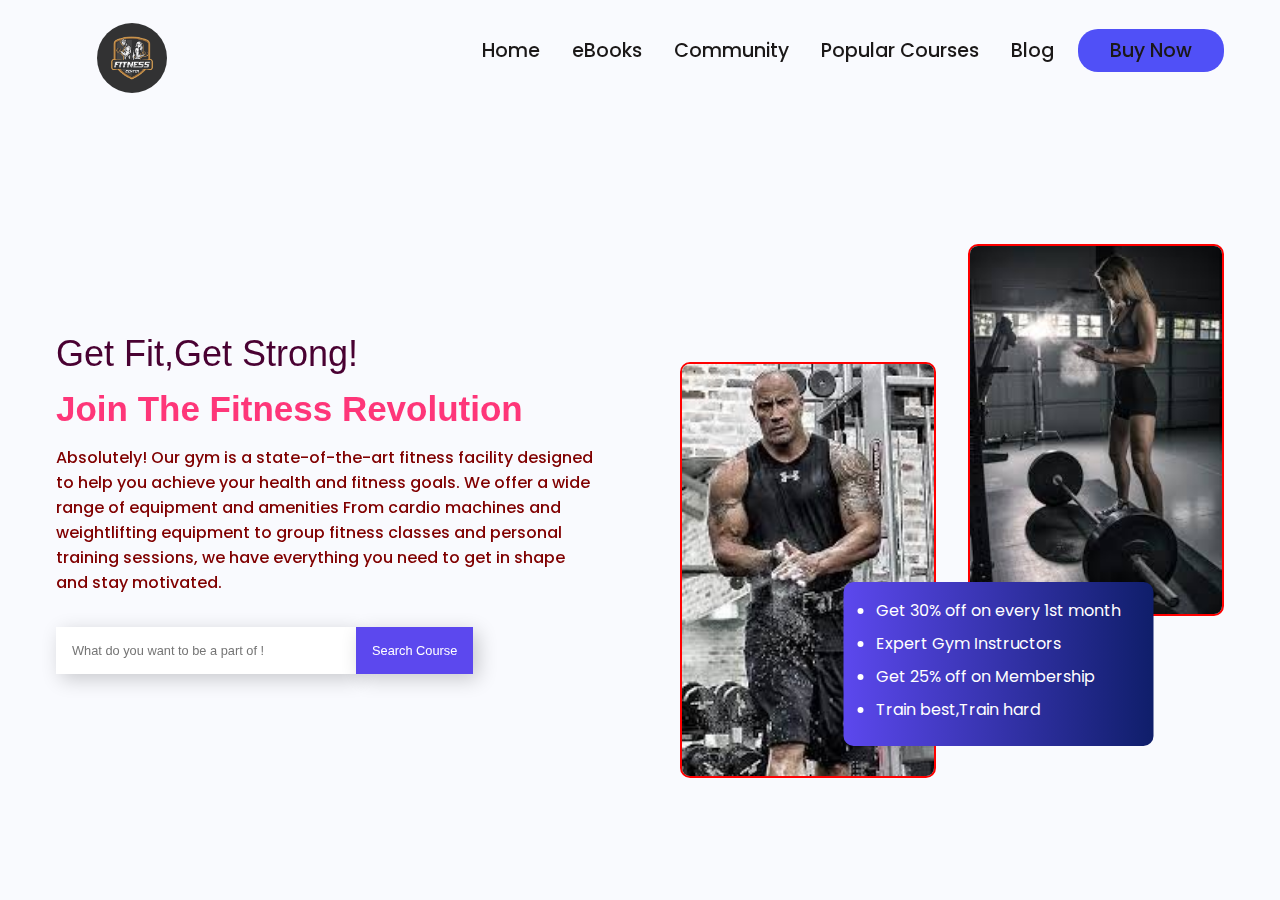
<file: LEVEL 1/landing page/index.html>
<!DOCTYPE html>
<html lang="en">
  <head>
    <meta charset="UTF-8" />
    <meta http-equiv="X-UA-Compatible" content="IE=edge" />
    <meta name="viewport" content="width=device-width, initial-scale=1.0" />
    <link rel="stylesheet" href="land.css" />
    <title>Gym Landing Page</title>
  </head>
  <body>
    <nav>
      <div class="nav__logo"><a href="#"><img src="i.png" alt=""></a></div>
      <ul class="nav__links">
        <li class="link"><a href="#">Home</a></li>
        <li class="link"><a href="#">eBooks</a></li>
        <li class="link"><a href="#">Community</a></li>
        <li class="link"><a href="#">Popular Courses</a></li>
        <li class="link"><a href="#">Blog</a></li>
        <li class="link"><a href="#" class="nav__btn">Buy Now</a></li>
      </ul>
    </nav>
    <section class="container">
      <div class="content__container">
        <h2>
         Get Fit,Get Strong!<br />
          </h2>
          <h1>
          <span class="heading__1">Join The Fitness Revolution</span><br />
        
        </h1>
        <p>
          Absolutely! Our gym is a state-of-the-art fitness facility designed to help you achieve your health and fitness goals. We offer a wide range of equipment and amenities
          From cardio machines and weightlifting equipment to group fitness classes and personal training sessions, we have everything you need to get in shape and stay motivated.
          
        </p>
        <form>
          <input type="text" placeholder="What do you want to be a part of !" />
          <button type="submit">Search Course</button>
        </form>
      </div>
      <div class="image__container">
        <img src="img0.jpg" alt="header" />
        <img src="img.jpg" alt="header" />
        <div class="image__content">
          <ul>
            <li>Get 30% off on every 1st month</li>
            <li>Expert Gym Instructors</li>
            <li>Get 25% off on Membership</li>
            <li>Train best,Train hard</li>
          </ul>
        </div>
      </div>
    </section>


   
  </body>
</html>
</file>
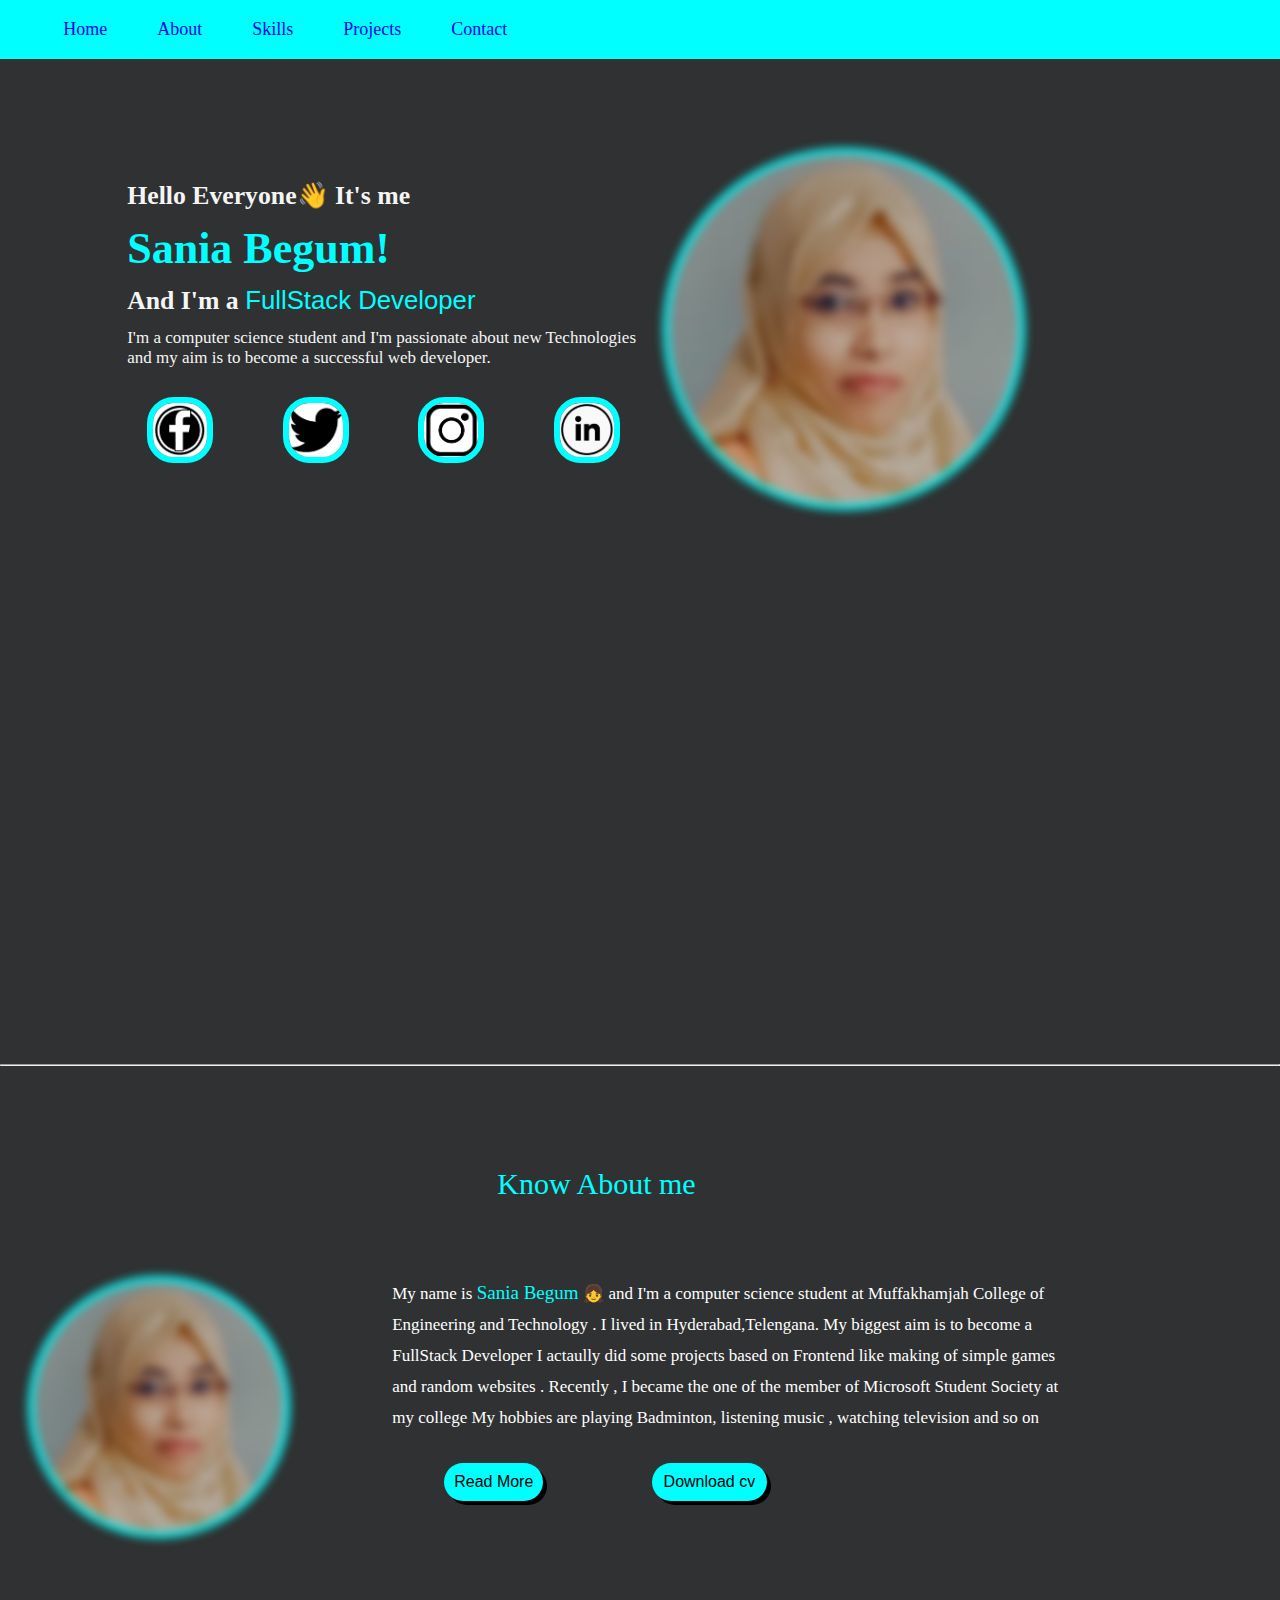
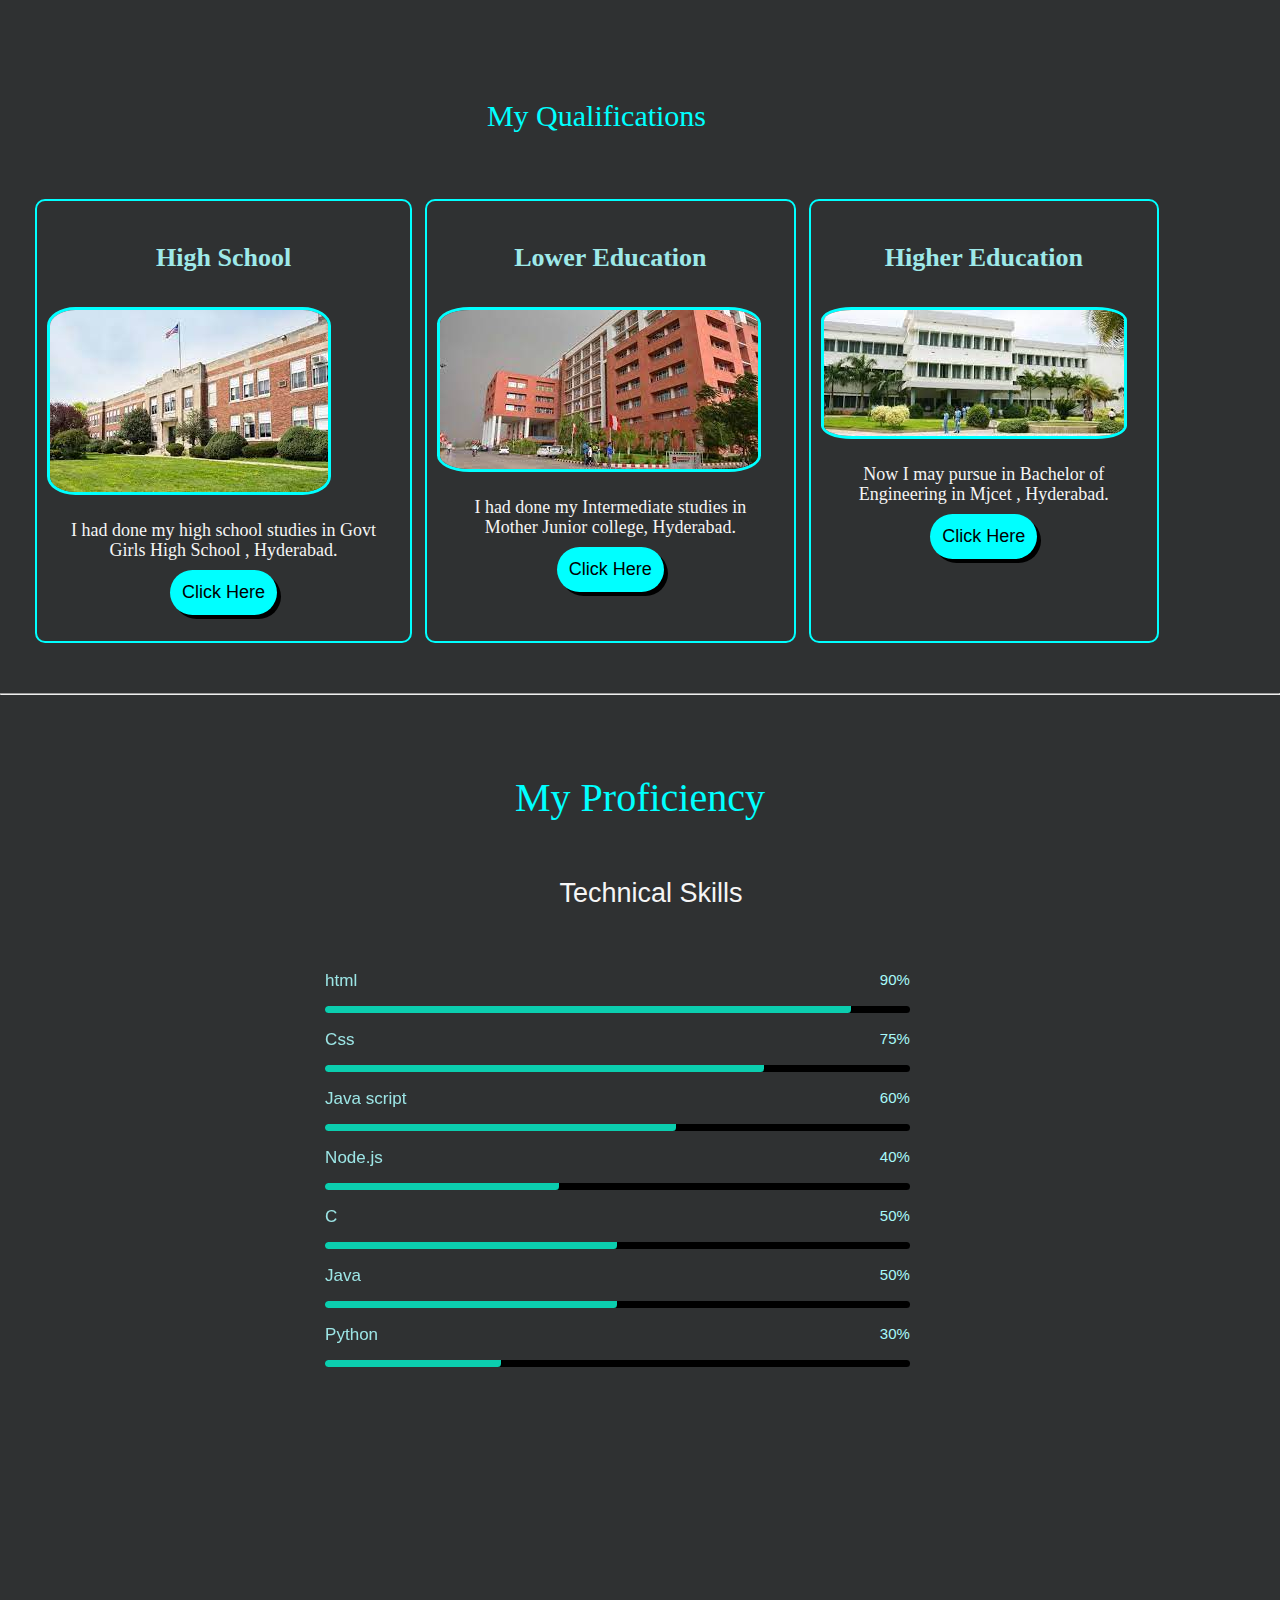
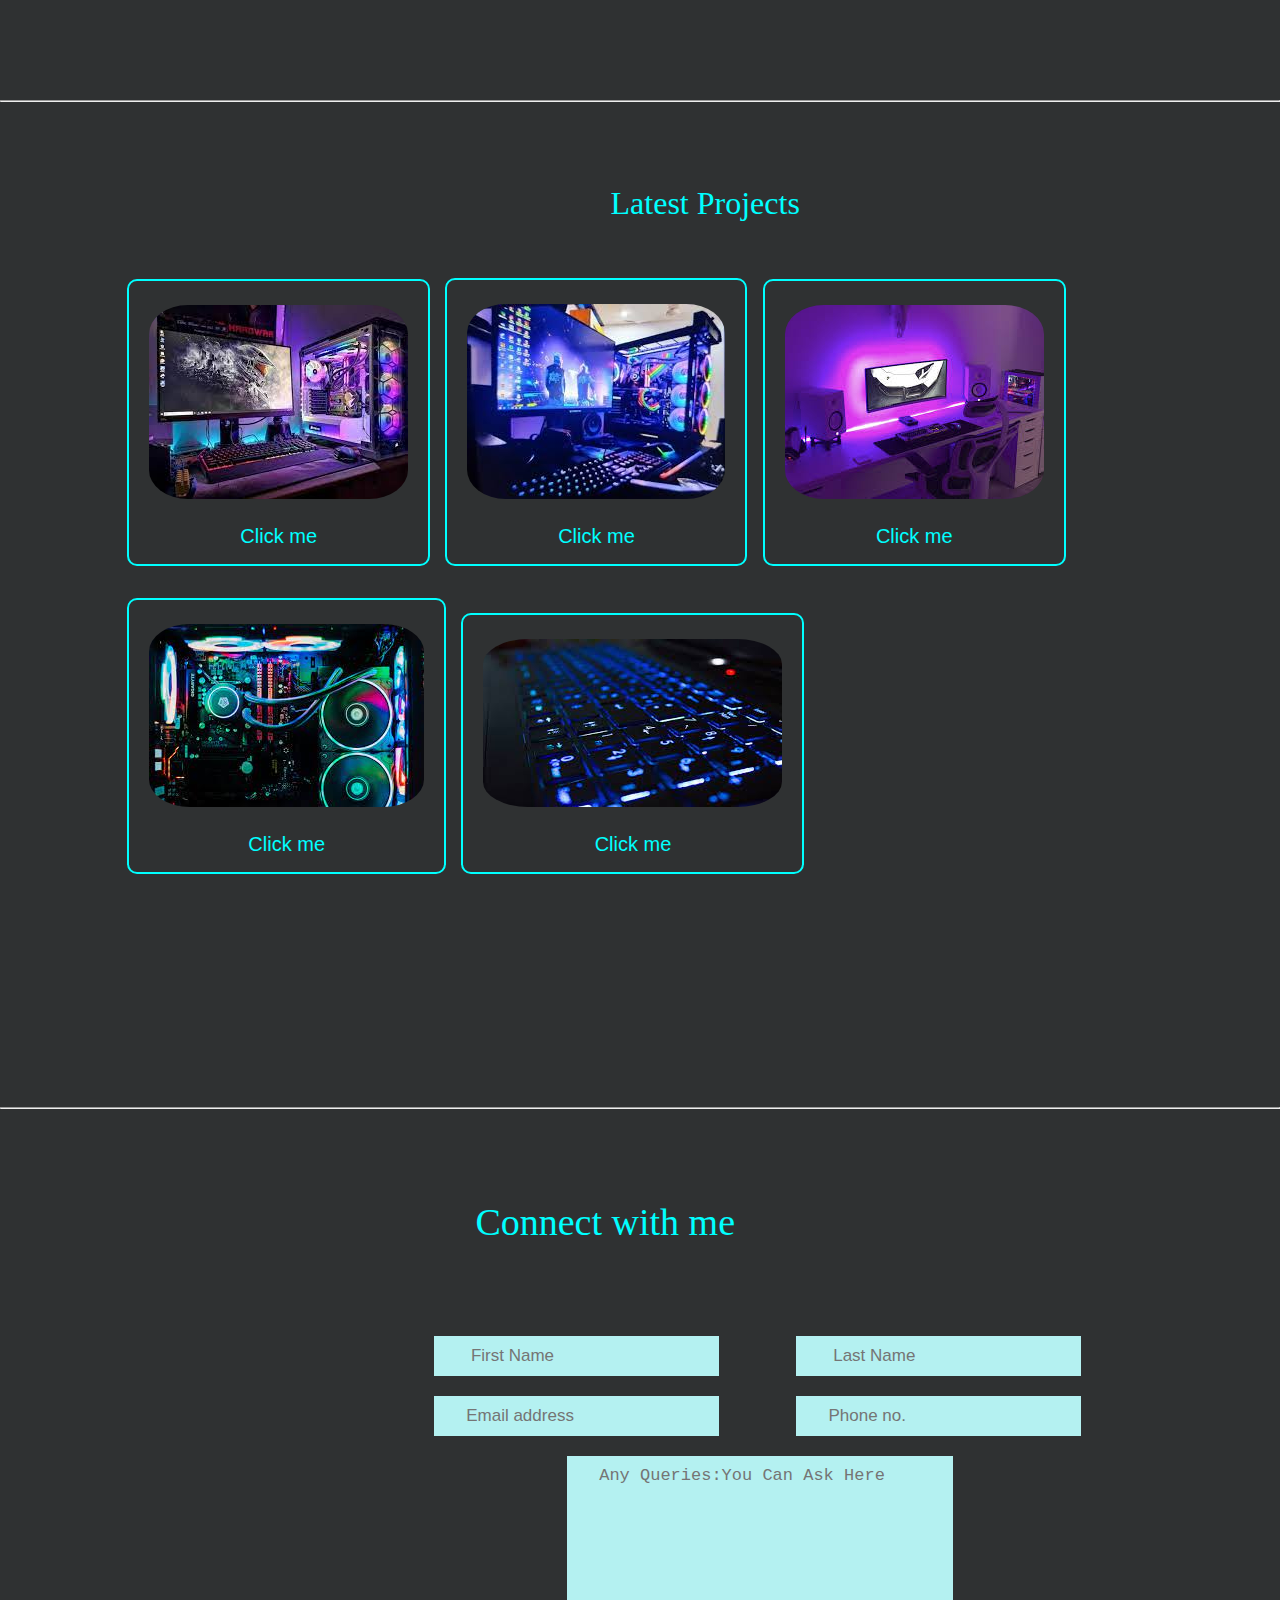
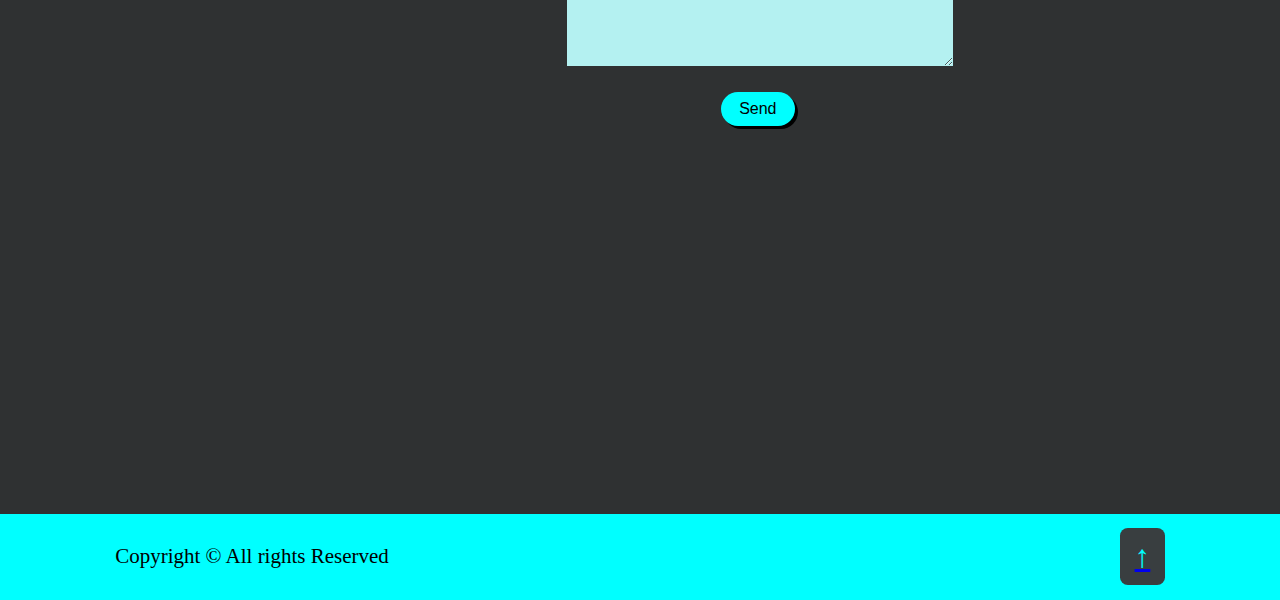
<file: LEVEL 1/portfolio/index.html>
<!DOCTYPE html>
<html lang="en">

<head>
    <meta charset="UTF-8">
    <meta name="viewport" content="width=device-width, initial-scale=1.0">
    <title>Portfolio</title>
    <link rel="stylesheet" href="port.css">
    <link rel="stylesheet" href="phone.css">
</head>

<body>
    <div class="navigation">
        <nav id="navbar">
            <ul>
                <li><a href="#Home">Home</a></li>
                <li><a href="#About">About</a></li>
                <li><a href="#Skills">Skills</a></li>
                <li><a href="#projects">Projects</a></li>
                <li><a href="#Contact1">Contact</a></li>
            </ul>
        </nav>
    </div>
    <!-- home section -->
    <section id="Home">
        <div class="h-primary">
            <div class="text1">
                <h3>Hello Everyone&#x1F44B It's me</h3>
                <h1>Sania Begum! </h1>
                <h3>And I'm a <span class="spa">FullStack
                        Developer</span></h3>
                <p>I'm a computer science student and I'm passionate about new Technologies<br>
                    and my aim is to become a successful web developer.
                </p>
                <div class="social-media">
                    <a href="https://www.facebook.com"><img class="com" src="images/FB.png" alt="Face Book"
                            height="54px"></a>
                    <!-- <a href="https://www.telegram.com"><img class="com" src="images/TG.jpg" alt="TeleGram"
                            height="54px"></a> -->
                    <a href="https://www.Twitter.com"><img class="com" src="images/Twtr.png" alt="Twitter"
                            height="54px"></a>
                    <a href="https://www.instagram.com"><img class="com" src="images/insta.png" alt="InstaGram"
                            height="54px"></a>
                    <a
                        href="https://www.linkedin.com/in/sania-begum-753917279?utm_source=share&utm_campaign=share_via&utm_content=profile&utm_medium=android_app"><img
                            class="com" src="images/linkedin.png" alt="linkedin" height="54px"></a>
                </div>
            </div>
            <div class="imgs">
                <img class="my-image photo1" src="images/sania.jpg" alt="Sania pic" height="350px" width="350px">
            </div>

        </div>
    </section>
    <hr>
    <!-- About section -->
    <section id="About">
        <div class="h-secondary">
            <h1>Know About me</h1>
            <div class="about-me">
                <div class="img1">
                    <img class="my-image photo" src="images/sania.jpg" alt="Sania pic" height="250px" width="250px">
                </div>
                <div class="text">
                    <p>My name is <span class="spa1">Sania Begum </span> &#128103 and  I'm a computer science student at Muffakhamjah College of Engineering and Technology . I lived in Hyderabad,Telengana. My biggest aim is to become a 
                        FullStack Developer I actaully did some projects  based on Frontend like making of simple games and random websites . 
                        Recently , I became the one of the member of Microsoft Student Society at my college
                        My hobbies are playing Badminton, listening music , watching television and so on</p>
                    <button onclick="showinformation() ">Read More</button>
                    <div id="information" style="display: none;">
                        <p>Lorem ipsum dolor, sit amet consectetur adipisicing elit. Necessitatibus laboriosam et sit
                            voluptatem
                            doloremque, temporibus veritatis ab autem distinctio dolorum nihil quaeratlorem50
                            Lorem ipsum dolor sit amet consectetur adipisicing elit. Ea voluptatum itaque reprehenderit
                            modi
                            odio illo est asperiores maxime deserunt consequuntur ad aliquid sint sapiente perspiciatis
                            vero
                            corrupti omnis adipisci nihil ducimus eos, quibusdam quas dolorem iure aut. Ipsa
                            consectetur,
                            provident debitis illum voluptatibus rem a illo ullam eos non minima. perspiciatis.</p>
                    </div>
                    <button>
                        <a href="https://drive.google.com/file/d/1Lo9xKkLkp6BDV2nqN4cgXpGwZ9mjdBCL/view?usp=drivesdk">Download
                            cv</a>
                    </button>
                </div>
            </div>
            <br><br><br><br><br><br><br>


            <h1>My Qualifications</h1>
            <div class="qualification">
                <div class="card1">
                    <h2>High School</h2>
                    <img src="images/school.jpg" alt="school">
                    <p>I had done my high school studies in Govt Girls High School , Hyderabad.
                    </p>
                    <div class="center">
                        <center><button onclick="information1() ">Click Here</button></center>
                    </div>
                    <div id="card1" style="display: none;">
                        <p>which followed the ssc curriculum. I  got 8.7 sgpa in my school  .</p>
                    </div>
                </div>
                <div class="card2">
                    <h2>Lower Education</h2>
                    <img src="images/jr clg.jpg" alt="college">
                    <p>I had done my Intermediate studies in Mother Junior college, Hyderabad.
                    </p>
                    <div class="center">
                        <center><button onclick="information2()">Click Here</button></center>
                    </div>
                    <div id="card2" style="display: none;">
                        <p>I got 9.18 percentage in the jr. college on the course taken by Mpc</p>
                    </div>
                </div>
                <div class="card3">
                    <h2>Higher Education</h2>
                    <img src="images/engg.jpg" alt="engg">
                    <p>Now I may pursue in Bachelor of Engineering in Mjcet , Hyderabad.
                    </p>
                    <div class="center">
                        <center> <button onclick="information3()">Click Here</button></center>

                    </div>
                    <div id="card3" style="display: none;">
                        <p>Till now my overall sgpa consider only 2 years I got 8.67 sgpa</p>
                    </div>
                </div>
            </div>

        </div>
    </section>
    <hr>

    <!-- Skills section -->
    <section id=Skills class="skills">
        <h1 class="profesional">My Proficiency</h1>
        <div class="container">
            <div class="row">
                <div class="col-sm-12 col-md-6">
                    <div class="mh-skill-inner">
                        <div class="mh-professional-skills">
                            <h3>Technical Skills</h3>
                            <div class="each-skills">
                                <div class="candidator">
                                    <div class="parcial">
                                        <div class="info">
                                            <div class="name">html</div>
                                            <div class="percentage">90%</div>
                                        </div>
                                        <div class="progressbar">
                                            <div class="percentagem" style="width: 90%;"></div>
                                        </div>
                                    </div>
                                </div>
                                <div class="candidator">
                                    <div class="parcial">
                                        <div class="info">
                                            <div class="name">Css</div>
                                            <div class="percentage">75%</div>
                                        </div>
                                        <div class="progressbar">
                                            <div class="percentagem" style="width: 75%;"></div>
                                        </div>
                                    </div>
                                </div>
                                <div class="candidator">
                                    <div class="parcial">
                                        <div class="info">
                                            <div class="name">Java script</div>
                                            <div class="percentage">60%</div>
                                        </div>
                                        <div class="progressbar">
                                            <div class="percentagem" style="width: 60%;"></div>
                                        </div>
                                    </div>
                                </div>
                                <div class="candidator">
                                    <div class="parcial">
                                        <div class="info">
                                            <div class="name">Node.js</div>
                                            <div class="percentage">40%</div>
                                        </div>
                                        <div class="progressbar">
                                            <div class="percentagem" style="width: 40%;"></div>
                                        </div>
                                    </div>
                                </div>
                                <div class="candidator">
                                    <div class="parcial">
                                        <div class="info">
                                            <div class="name">C</div>
                                            <div class="percentage">50%</div>
                                        </div>
                                        <div class="progressbar">
                                            <div class="percentagem" style="width: 50%;"></div>
                                        </div>
                                    </div>
                                </div>
                                <div class="candidator">
                                    <div class="parcial">
                                        <div class="info">
                                            <div class="name">Java</div>
                                            <div class="percentage">50%</div>
                                        </div>
                                        <div class="progressbar">
                                            <div class="percentagem" style="width: 50%;"></div>
                                        </div>
                                    </div>
                                </div>
                                <div class="candidator">
                                    <div class="parcial">
                                        <div class="info">
                                            <div class="name">Python</div>
                                            <div class="percentage">30%</div>
                                        </div>
                                        <div class="progressbar">
                                            <div class="percentagem" style="width: 30%;"></div>
                                        </div>
                                    </div>
                                </div>



                            </div>
                        </div>
                    </div>

                </div>
                <!-- <div class="col-sm-12 col-md-6">
                    <div class="mh-professional-skills">
                        <h3>professional skills</h3>
                        <ul class="mh-professional-progress">
                            <li>
                                <div class="mh-progress mh-progress-circle" dataprogress="75"></div>
                                <div class="skill-name">Communication</div>
                            </li>
                            <li>
                                <div class="mh-progress mh-progress-circle" dataprogress="95"></div>
                                <div class="skill-name">Creativity</div>
                            </li>
                            <li>
                                <div class="mh-progress mh-progress-circle" dataprogress="85"></div>
                                <div class="skill-name">Team Work</div>
                            </li>
                            <li>
                                <div class="mh-progress mh-progress-circle" dataprogress="85"></div>
                                <div class="skill-name">Project Work</div>
                            </li>
                        </ul>
                    </div>
                </div> -->
            </div>
        </div>
    </section>
    <hr>


    <!-- Projects section -->
    <section id="projects">
        <div class="secondary">
            <h1> Latest Projects</h1>
            <div class="my-projects">
                <div class="box1">
                    <img src="images/img1.jpg" alt="Hangman"><br>
                    <a href="https://stellar-gamehangman-14c7e3.netlify.app/">Click me</a>
                </div>
                <div class="box2">
                    <img src="images/img2.jpg" alt="Tic Tac Toe"><br>
                    <a href="https://vocal-bavarois-tictactoe-0f26df.netlify.app">Click me</a>
                </div>
                <div class="box3">
                    <img src="images/img3.jpg" alt="Calculator"><br>
                    <a href="https://calculator-daifuku-89f3d1.netlify.app">Click me</a>
                </div>
                <div class="box4">
                    <img src="images/img4.jpg" alt="Todo-List"><br>
                    <a href="https://todolist-24c91f.netlify.app">Click me</a>
                </div>
                <div class="box5">
                    <img src="images/img5.jpg" alt="Crousel"><br>
                    <a href="https://transcendent-imageslider-f0921f.netlify.app">Click me</a>
                </div>
            </div>
        </div>
    </section>
    <hr>

    <!-- contact section -->
    <section id="Contact1">
        <div class="connect">
            <h1>Connect with me</h1>


            <form>
                <input type="text" placeholder=" First Name">
                <input type="text" placeholder=" Last Name">
                <br>
                <input type="email" placeholder="Email address">
                <input type="text" placeholder="Phone no.">
                <!-- <br>
                <input type="text" placeholder="City">
                <input type="text" placeholder="State"> -->
                <br>

                <textarea name="mytext" cols="30" rows="10" placeholder="Any Queries:You Can Ask Here"></textarea>
                <br>
                <center><button id="submitButton" class="btn">Send</button></center>
            </form>

        </div>
    </section>
<!-- footer section -->
<footer id="footer">
    <div class="footer-text">
        <p>Copyright &copy All rights Reserved</p>
    </div>
    <div class="footer-iconTop">
        <a href="#Home"><i>&#8593</i></a>
    </div>
</footer>

    <script src="script.js"></script>
</body>

</html>
</file>
<file: LEVEL 1/landing page/land.css>
@import url("https://fonts.googleapis.com/css2?family=Poppins:wght@400;500;600;700&display=swap");

:root {
  --primary-color: #5c48ee;
  --primary-color-dark: #0f1e6a;
  --secondary-color: #f9fafe;
  --text-color: #333333;
  --white: #ffffff;
  --max-width: 1200px;
}

* {
  padding: 0;
  margin: 0;
  box-sizing: border-box;
}

body {
  font-family: "Poppins", sans-serif;
  background-color: var(--secondary-color);
}
body::before{
  content: "";
  background: url('https://static.vecteezy.com/system/resources/previews/022/653/988/non_2x/treadmill-in-modern-gym-toned-image-3d-rendering-generative-ai-free-photo.jpg') no-repeat center center/cover;
  position:fixed;
   height:780px;
  left: 0;
  top: 0;
  width:100%;
  opacity: 0.65;
  z-index: -1;
}


nav {
  max-width: var(--max-width);
  margin: auto;
  padding: 1rem;
  height: 100px;
  display: flex;
  align-items: center;
  justify-content: space-between;
}

.nav__logo {
  margin: 10px 34px;
  margin-top:32px;

  
}
.nav__logo img{
  margin: 4px 7px;
  height: 70px;
  border-radius: 50%;
  opacity: 0.8;
}
.nav__links{
  list-style: none;
  display: flex;
  align-items: center;
  gap: 1rem;
}

.link a {
  padding: 0.5rem 0.5rem;
  font-size: 1.2rem;
  font-weight: 500;
  color: #1b1818;
  /* color: whitesmoke; */
  text-decoration: none;
  transition: 0.3s;
}

.link a:hover {
  text-shadow: 2.5px 2.5px black;
  color: rgb(242, 61, 185);
  
}

.link .nav__btn {
  padding: 0.5rem 2rem;
  background-color:rgb(80, 80, 247);
  border-radius: 20px;
}

.link .nav__btn:hover {
  background-color: var(--primary-color-dark);
}

.container {
  max-width: var(--max-width);
  margin: auto;
  padding: 1rem;
  min-height: calc(100vh - 100px);
  display: grid;
  grid-template-columns: repeat(2, 1fr);
  gap: 5rem;
}

.content__container {
  display: flex;
  flex-direction: column;
  justify-content: center;
}

.content__container h1 {
  font-size:35px;
  font-weight: 280;
  line-height: 3rem;
  /* color: rgb(87, 4, 61); */
  color:rgb(254, 54, 121);
  animation-name: web;
  animation-duration: 3s;
  animation-iteration-count: infinite;
  margin-bottom: 0.8rem;
  font-family: Arial, Helvetica, sans-serif;
}
@keyframes web {
  0%{
    color:rgb(2, 25, 203)
  }
  20%{
    color:rgb(203, 2, 79)
  }
  40%{
    color:rgb(2, 25, 203)
  }
  60%{
    color:rgb(203, 2, 79)
  }
  80%{
    color:rgb(2, 25, 203)
  }
  100%{
    color:rgb(203, 2, 79)
  }
  
}
.content__container h2 {
  font-size: 36px;
  font-weight: 350;
  line-height: 3.5rem;
  color: rgb(73, 1, 50);
  font-family: 'popins',sans-serif;
  margin-bottom: 0.2rem;
}
.heading__1 {
  font-weight: 550;
}


.content__container p {
  font-size: 1rem;
  font-weight:420;
  color: #800000;
  margin-bottom: 2rem;
}

.content__container form {
  display: flex;
  align-items: center;
}

.content__container input {
  width: 100%;
  max-width: 300px;
  padding: 1rem;
  font-size: 0.8rem;
  outline: none;
  border: none;
  box-shadow: 5px 5px 20px rgba(0, 0, 0, 0.2);
}

.content__container button {
  width: fit-content;
  padding: 1rem;
  font-size: 0.8rem;
  white-space: nowrap;
  background-color: var(--primary-color);
  color: var(--white);
  outline: none;
  border: none;
  box-shadow: 5px 5px 20px rgba(0, 0, 0, 0.2);
  transition: 0.3s;
  cursor: pointer;
}

.content__container button:hover {
  background-color: var(--primary-color-dark);
}

.image__container {
  position: relative;
  display: grid;
  grid-template-columns: repeat(2, 1fr);
  gap: 2rem;
  place-content: center;
}

.image__container img {
  width: 100%;
  max-width: 300px;
  margin: auto;
  border: 2px solid red;
  border-radius: 10px;
}

.image__container img:nth-child(1) {
  transform: translateY(70px);
 
}

.image__container img:nth-child(2) {
  transform: translateY(-70px);
}

.image__content {
  position: absolute;
  width: 100%;
  max-width: 310px;
  left: 50%;
  top: 50%;
  transform: translate(-35%, 50%);
  background: linear-gradient(
    to right,
    var(--primary-color),
    var(--primary-color-dark)
  );
  color: var(--white);
  padding: 1rem 2rem;
  border-radius: 10px;
}

.image__content li {
  margin-bottom: 0.5rem;
}

@media only screen and (min-width:681px) and (max-width: 900px) {
  .nav__links {
    display: none;
  }
  body{
    width: 100%;
    height: 100%;
  }
body::before{
  opacity: .5;
  height:100%;
}
  nav {
    flex-direction: column;
    align-items: center;
    height: auto;
  }

  .nav__logo {
    margin: 0;
  }

  .nav__links {
    display: flex;
    flex-direction: column;
    align-items: center;
    gap:0.2rem;
    margin-top: 0.2rem;
  }

  .link a:not(.nav__btn) {
    display: block;
    padding: 1rem;
    text-align: center;
  }

  .container {
    grid-template-columns: 1fr;
  }

  .content__container {
    text-align: center;
  }

  .image__container {
    grid-template-columns: 1fr;
    gap: 1rem;
   
  }

  .image__container img {
    transform: translateY(0) !important;
  }
  .image__content {
   
    max-width: 300px;
    left: 55%;
    top: 70%;
  border-radius: 25%;
  }
}


/* For devices with a width less than 600px */
@media only screen and (min-width:320px) and  (max-width: 600px) {
  .nav__logo img {
    height: 60px;
  }
  body::before{
    opacity: .5;
    height:100%;
  }
  .content__container h1 {
    font-size: 28px;
    line-height: 2.5rem;
  }

  .content__container h2 {
    font-size: 28px;
    line-height: 3rem;
  }

  .image__container img {
    max-width: 100%;
  }

  .image__content {
    max-width: 100%;
    padding: 1rem;
  }

  .link a {
    font-size: 1rem;
  }
}
</file>
<file: LEVEL 1/portfolio/port.css>
* {
    margin: 0;
    padding: 0;
}

html {
    font-size: 82%;
    overflow-x: hidden;
    scroll-behavior: smooth;
    
}

body {
    /* height: 100vh;
    width: 100vw; */
    background-color: rgb(47, 49, 50);
    /* background: var(--bg-color); */
    /* background-color: blue; */
    color: var(--text-color);
}

section {
    min-height: 100vh;
    padding: 6rem 9% 2rem;
}
#navbar {
    display: flex;
    align-items: center;
    top: 0;
    padding: 4px 2px;
    position: relative;
    background-color: aqua;

}

#navbar ul {
    display: flex;
    margin-left: 55rem;
}

#navbar ul li {
    display: inline;
    box-sizing: border-box;
    list-style: none;
    padding: 15px 45px;
    font-size: 24px;
    font-weight: 500;
    cursor: pointer;
}
#navbar ul li a:hover{
    background-color: rgb(236, 95, 203);
    border-radius: 10px;
    color: whitesmoke;
    padding: 4px 8px;
    box-shadow: 2.5px 2.5px black;
}

#navbar ul li a {
    text-decoration: none;
}

/* home section */

#Home {
    display: block;
    justify-content: start;
    background-color: rgb(47, 49, 50);
    height: 100vh;
    width: 100vw;
    font-size: 18px;
}

.spa {
    color: aqua;
    font-family: 'popins', sans-serif;
    font-weight: 400;
    animation-name: pro;
    animation-duration: 10s;
    animation-iteration-count: infinite;
}

.photo1 {
    flex: 1;
    text-align: right;
    margin-right: 370px;
}

.h-primary {
    display: flex;
    align-items: center;
    color: whitesmoke;
    font-size: 22px;
}

.text1 {
    flex: 1;
    text-align: left;

}

.text1 p {
    display: block;
    margin: 12px;
    font-size: 17px;
    text-align: left;
}

.text1 h3 {
    display: block;
    margin: 12px;
    text-align: left;
}

.text1 h1 {
    display: block;
    margin: 12px;
    text-align: left;
    color: aqua;
}

.com {
    display: inline-block;
    margin: 17px 32px;
    border-radius: 40%;
    border: 6px solid aqua;
}


/* About section */
#About {
    display: block;
    background-color: rgb(47, 49, 50);
}

.my-image {
    display: inline-block;
    border-radius: 50%;
    margin-top: 10px;
    border: 6px solid aqua;
    filter: blur(5px);
}

.photo {
    flex: 0 0 auto;
    margin-right: 10px;
}
.spa1{
    color: aqua;
    font-size:19px;
}

.text {
    flex: 1 1 auto;
    font-size: 17px;
    text-align: left;
    padding: 34px 92px;
    color: white;
    line-height: 31px;
}

.text button {
    display: inline-block;
    justify-content: center;
    background-color: aqua;
    color: black;
    padding: 10px;
    border-radius: 50px;
    margin: 30px 52px;
    border: none;
    font-size: 16px;
    font-weight: 520;
    cursor: pointer;
    box-shadow: 4px 4px black;
}

.text button a {
    margin-top: 10px;
    margin-bottom: 10px;
    border: none;
    font-size: 16px;
    background-color: aqua;
    padding: 4px 2px;
    color: black;
    text-decoration: none;
}

.about-me {
    display: flex;
    align-items: center;

}

.h-secondary h1 {
    display: block;
    text-align: center;
    font-size: 30px;
    color: aqua;
    margin-bottom: 42px;
    margin-top: 22px;
    font-weight: 350;
    animation-name: pro;
    animation-duration: 10s;
    animation-iteration-count: infinite;
}

.qualification {
    display: flex;
    flex-direction: row;
}

.qualification h2 {
    display: block;
    text-align: center;
    color: rgb(158, 233, 233);
    margin-top: 8px;
    margin-bottom: 20px;
    line-height: 52px;
    font-weight: 300px;
    font-family: 'poppins', san-serif;
    font-size: 22px;
}

.qualification p {
    font-size: 15px;
    line-height: 20.5px;
    color: whitesmoke;
    padding: 3px;
    margin: 6px;
    text-align: center;
}

.center button {
    display: block;
    justify-content: center;
    /* text-align: center; */
    background-color: aqua;
    color: black;
    padding: 10px;
    border-radius: 50px;
    border: none;
    font-size: 16px;
    margin: 4px 12px;
    cursor: pointer;
    box-shadow: 4px 4px black;
}

.qualification .card1,
.card2,
.card3 {
    display: inline-block;
    font-size: 22px;
    border-radius: 10px;
    border: 2.5px solid aqua;
    margin: 32px 12px;
    margin-right: 122px;
    padding: 24px 24px;
}

.card1 img,
.card2 img,
.card3 img {
    display: inline;
    justify-content: center;
    border: 3px solid aqua;
    border-radius: 10%;
    margin-bottom: 12px;
}



/* Proficiency */
#Skills {
    background-color: rgb(47, 49, 50);
}

.profesional {
    display: block;
    font-size: 40px;
    color: aqua;
    text-align: center;
    font-weight: 400;
    margin-bottom: 55px;
    animation-name: pro;
    animation-duration: 10s;
    animation-iteration-count: infinite;
}

@keyframes pro {
    0% {
        color: aqua;
    }

    20% {
        color: rgb(239, 32, 191);
    }

    40% {
        color: aqua;
    }

    60% {
        color: rgb(239, 32, 191);
    }

    80% {
        color: aqua;
    }

    100% {
        color: rgb(239, 32, 191);
    }

}

.skills .mh-professional-skills {
    padding-right: 60px;
    color: aqua;
    font-size: 20px;
    animation-name: cir;
    animation-duration: 5s;
    animation-iteration-count: infinite;
}

@keyframes cir {
    20% {
        color: whitesmoke;
        font-size: 22px;
        font-family: cursive;
    }

    40% {
        color: rgb(168, 249, 249);
    }

    60% {
        color: whitesmoke;
        font-size: 22px;
        font-family: cursive;
    }

    80% {
        color: rgb(168, 249, 249);
    }

}

.skills .professional-skills h3 {
    font-size: 27px;
    line-height: 35px;
    text-align: center;
    font-weight: 400;
    color: whitesmoke;
    margin-bottom: 60px;
    font-family: 'poppins', sans-serif;
}

.mh-professional-skills {
    padding-left: 20%;
    font-size: 19px;
    color: aqua;
}

.skills .mh-professional-skills h3 {
    font-size: 27px;
    line-height: 35px;
    text-align: start;
    font-weight: 400;
    margin-left: 280px;
    margin-top: 32px;
    margin-bottom: 60px;
    font-family: 'poppins', sans-serif;
    color: whitesmoke;
}

.mh-professional-progress li {
    display: inline-block;
    margin: 0 auto;
    float: none;
    width: 48%;
    margin-bottom: 30px;
    text-align: center;
}

.mh-progress {
    margin-bottom: 10px;
    font: 900 1.14285/1 Cinzerl, 'cursive';
    color: aqua;

}

.mh-progress .progressbar-text {
    color: inherit !important;
    font-family: 'poppins', sans-serif;
}

.progress .progress-line {
    height: 10px;
    margin-right: 60px;
}

.progress .progress-line .progressbar-text {
    position: absolute;
    top: 50%;
    left: 100%;
    width: 60px;
    transform: translateY(-35%);
    text-align: center;
    font-family: 'poppins', sans-serif;
}

.mh-progress .mh-progress-circle {
    display: inline-block;
    height: 100px;
    width: 100px;
}

.mh-progress path:nth-child(1) {
    stroke: rgba(0, 0, 0, 0.7);
}

.mh-progress path:nth-child(1) {
    stroke: #0bceaf !important;
}

.candidator {
    position: relative;
    margin-bottom: 15px;
    align-items: start;
    font-family: 'poppins', sans-serif;

}

.candidator .parcial {
    display: inline-block;
    width: 75%;
    vertical-align: middle;
}

.candidator .parcial .info {
    position: relative;
    font-family: 'poppins', sans-serif;
}

.candidator .parcial .info .name {
    position: absolute;
    top: 0;
    left: 0;
    font-size: 17px;
    color: rgb(168, 249, 249);
    font-weight: 500;
    opacity: 0.9;
    font-family: 'poppins', sans-serif;
}

.candidator .parcial .info .percentage {
    position: absolute;
    top: 0;
    right: 0;
    font-size: 15px;
    color: rgb(168, 249, 249);
    font-weight: normal;
}

.candidator .parcial .progressbar {
    position: relative;
    width: 100%;
    height: 7px;
    margin: 35px 0 2px;
    border-radius: 10px;
    background-color: black;
}

.candidator .parcial .percentagem {
    position: absolute;
    top: 0;
    left: 0;
    height: 7px;
    border-top-left-radius: 10px;
    border-bottom-left-radius: 10px;
    border-bottom-right-radius: 10px;
    border-top-left-radius: 10px;
    background: #0bceaf;
    transition: 3s all;
    font-family: 'poppins', sans-serif;
    animation-name: animationprogress;
    animation-duration: 3s;
    animation-iteration-count:3;
}

@keyframes animationprogress {
    from {
        width: 0;
    }

}


/* projection section */
#projects {
    display:block;
    position: relative;
    width: 100%;
    height: 110vh;
    background-color: rgb(47, 49, 50);
}

.secondary h1 {
    display: block;
    text-align: center;
    font-size: 38px;
    margin-bottom: 40px;
    margin-top: 4px;
    padding-right: 200px;
    font-weight: 350;
    color: aqua;
    animation-name: pro;
    animation-duration: 10s;
    animation-iteration-count: infinite;
}

.my-projects {
    display: inline;

}

.my-projects .box1,
.box2,
.box3,
.box4,
.box5 {
    display: inline-block;
    font-size: 22px;
    border-radius: 10px;
    border: 2.5px solid aqua;
    margin: 32px 12px;
    margin-right: 122px;
    padding: 24px 24px;
}

.box1 img,
.box2 img,
.box3 img,
.box4 img,
.box5 img {
    display: inline;
    border-radius: 15%;
    margin:8px 9px;


}

.box1 a,
.box2 a,
.box3 a,
.box4 a,
.box5 a {
    display: block;
    text-decoration: none;
    text-align: center;
    color: aqua;
    font-size: 23px;
    font-family: 'poppins', sans-serif;
    margin-top: 16px;
}

/* contact section */
#Contact1 {
    display: block;
    height: 100vh;
    width: 100vw;
    background-color: rgb(47, 49, 50);
}

.connect h1 {
    display: block;
    text-align: center;
    font-size: 38px;
    color: aqua;
    margin-bottom: 42px;
    margin-top: 12px;
    margin-right: 300px;
    font-weight: 350;
    animation-name: pro;
    animation-duration: 10s;
    animation-iteration-count: infinite;

}

form {
    display: block;
    position: absolute;
    justify-content: center;
    padding: 18px 22px;
    margin-top: 22px;
    margin-left: 260px;
    
}

form input,
textarea {
    border:none;
    display: inline;
    align-items: start;
    margin: 10px 37px;
    padding: 10px 32px;
    font-size: 17px;
    color: rgb(44, 40, 40);
    /* border: 3.2px solid rgb(247, 19, 193); */
    background-color: rgb(180, 241, 241);
}

.btn {
    display: block;
    position: relative;
    padding: 8px 18px;
    background-color: aqua;
    color: black;
    font-size: 16px;
    border: none;
    box-shadow: 3px 3px black;
    border-radius: 50Px;
    align-items: center;
    cursor: pointer;
    justify-content: center;
}

form textarea {
    display: block;
    align-items: center;
    margin-left: 170px;

}

/* footer section */

#footer{
    display: flex;
    justify-content: space-between;
    align-items: center;
    flex-wrap: wrap;
    padding: 1.1rem 9%;
   background-color: aqua;
}

.footer-text p{
    font-size: 1.6rem;
    font-weight: 350;
    color:black
}
.footer-iconTop a{
    display: inline-flex;
    justify-content: center;
    align-items: center;
    padding: 0.8rem;
    background-color: rgb(57, 62, 64);
    border-radius:0.6rem;
    transition: .5s ease;
}
.footer-iconTop a:hover{
    box-shadow: 0 0 1rem black;
}
.footer-iconTop a i{
    font-size: 2.4rem;
    font-weight: bolder;
    padding:0 4px;
    color: aqua;
    text-decoration: none;
}
</file>
<file: LEVEL 1/portfolio/phone.css>
@media only screen and (max-width:1424px){
    body{
        background-color: rgb(47, 49, 50);
    }
#navbar{
    width:1500px;
}
}

@media only screen and (max-width:375px){
    body{
        font-size:5%;
    }
    #navbar ul {
        margin-left: 0;
        flex-direction: column;
        align-items: center;
        text-align: center;
    }

    #navbar ul li {
        display: block;
        padding: 10px;
        font-size: 18px;
    }
    #Home {
       padding:2px 4px;
    }
    /* .text1 {
        flex: 1;
        text-align: left;
    } */
    .social-media {
       display:flex;
       flex-direction:column;
       justify-content:center;
        margin:-1.98rem 0.3rem;
        padding: 2rem 3rem;
         }
         .com{
            display: flex;
            flex-direction: row;
            height: 31px;
            width: 35px;
            margin: 2.5px 3px;
         }
         .photo1{
            height:100%;
            width: 100%;
            justify-content:first baseline ;
            margin: 57px -18px;
            margin-left:9px;
         } 


.photo {
   height:100%;
   width: 100%;
    margin-left:49px;
    margin-bottom: 59rem;
}
.text{
   margin-bottom: 12rem;
    margin-left:9px;
    display: flex;
    flex-wrap: wrap;
    margin:0.1rem -150px;
    padding:12px 12px;
}
.qualification{
    flex-direction: column;
}
    .qualification .card1,
    .card2,
    .card3 {
        margin: 20px;
        margin-right: 0;
        padding: 12px;
    }

    .center button {
        padding: 8px;
        font-size: 14px;
    }

    .qualification h2 {
        font-size: 18px;
        line-height: 42px;
    }

    .qualification p {
        font-size: 12px;
    }
    
    .card1 img,
    .card2 img,
    .card3 img {
        border-radius: 5%;
        margin-bottom: 8px;
        width:100%;
        height: auto;
    }
    .skills .mh-professional-skills h3 {
        text-align: center;
        margin-left:-36px;
    }

    #projects {
        height: auto;
    }

    .secondary h1 {
        padding-right: 20px;
    }

    .my-projects .box1,
    .my-projects .box2,
    .my-projects .box3,
    .my-projects .box4,
    .my-projects .box5 {
        margin-right: 0;
    }

    .my-projects .box1,
    .my-projects .box2,
    .my-projects .box3,
    .my-projects .box4,
    .my-projects .box5,
    .box1 img,a,
    .box2 img,a,
    .box3 img,a,
    .box4 img,a,
    .box5 img,a
     {
        width: 100%;
        margin: 0;
    }

    #Contact1 {
        height: auto;
    }

    .connect h1 {
        margin-right: 0;
        font-size: 28px;
        margin-bottom: 20px;
    }

    form {
        margin-left: 0;
    }

    form input,
    form textarea {
        width: 100%;
        margin: 10px 0;
    }

    form textarea {
        margin-left: 0;
    }

    .btn {
        border-radius: 50px;
    }
     #footer {
        padding: 1rem 5%;
    }

    .footer-text p {
        font-size: 1.4rem;
    }

    .footer-iconTop a {
        padding: 0.6rem;
    }

    .footer-iconTop a i {
        font-size: 2rem;
    }


}

@media only screen and (min-width: 768px) and (max-width: 1024px) {
    #navbar {
        padding: 8px 12px;
    }

    #navbar ul {
        margin-left: 0;
        flex-direction: row;
        justify-content: center;
    }

    #navbar ul li {
        padding: 15px 20px;
        font-size: 20px;
    }


    .h-primary {
        flex-direction: column-reverse; 
        font-size: 16px; 
    }

    .text1 {
        text-align: center; 
        margin-bottom: 20px; 
    }

    .photo1 {
        flex: 0 0 auto; 
        margin: 0 auto; 
        margin-bottom: 20px; 
    }

    .text1 h1 {
        font-size: 28px; 
        margin: 12px 0; 
    }

    .text1 h3 {
        font-size: 16px; 
        margin: 12px 0;
    }

    .text1 p {
        font-size: 14px; 
        margin: 12px 0; 
    }

    .com {
        margin: 10px; 
    }
   

    .h-secondary h1 {
        font-size: 24px;
        margin-bottom: 30px;
    }

    .my-image {
        margin-top: 5px; 
        border-width: 4px;
    }

    .text {
        font-size: 18px; 
        padding: 20px 40px; 
        margin: 10px 20px; 
    }

    .text button {
        margin: 20px 20px; 
    }

    .qualification h2 {
        margin-top: 5px; 
        margin-bottom: 15px; 
        font-size: 18px; 
    }

    .qualification p {
        font-size: 14px; 
        margin: 3px; 
        padding: 2px;
    }

    .center button {
        margin: 10px 15px;
    }
    .qualification{
        display:flex;
        flex-direction: column;
    }
    .qualification .card1,
    .card2,
    .card3 {
        margin: 20px 10px; 
        padding: 20px;
    }

    .card1 img,
    .card2 img,
    .card3 img {
        margin-bottom: 8px; 
    } 
    .skills .mh-professional-skills h3 {
        text-align: center;
        margin-left: -128px;
    }

    #projects {
        height: auto;
    }

    .secondary h1 {
        padding-right: 0;
        font-size: 28px;
    }

    .my-projects .box1,
    .box2,
    .box3,
    .box4,
    .box5 {
        margin: 16px 8px;
        margin-right: 0;
        padding: 16px 16px;
    }

    .box1 img,
    .box2 img,
    .box3 img,
    .box4 img,
    .box5 img {
        margin: 8px 0;
    }

    .box1 a,
    .box2 a,
    .box3 a,
    .box4 a,
    .box5 a {
        margin-top: 8px;
    }

    #Contact1 {
        height: auto;
    }

    .connect h1 {
        font-size: 32px; 
        margin-bottom: 30px; 
    }

    form {
        margin-left: 0;
    }

    form input,
    textarea {
        margin: 10px 0;
    }

    form textarea {
        margin-left: 0;
    }

    .btn {
        border-radius: 40px; 
    }

    #footer {
        padding: 1.1rem 7%;
    }

    .footer-text p {
        font-size: 1.5rem;
    }

    .footer-iconTop a {
        padding: 0.7rem;
    }

    .footer-iconTop a i {
        font-size: 2.2rem;
    }
}

@media only screen and (min-width:1025px) and (max-width: 1424px) {

    #navbar {
        padding: 4px 12px; 
    }

    #navbar ul {
        margin-left: 2rem; 
    }

    #navbar ul li {
        padding: 15px 25px;
        font-size: 18px; 
    }

    #About{
    margin-left: -87px;
}
    .qualification{

        display: flex;
    }

    .qualification .card1,
    .card2,
    .card3 {
        margin: 24px 7px;
        margin-right: 6px;
        padding: 20px 10px;
    }

    .center button {
        font-size: 18px;
        padding: 12px;
        margin: 6px 12px;
    }

    .qualification h2 {
        font-size: 26px;
        line-height: 58px;
    }

    .qualification p {
        font-size: 18px;
    }

    .card1 img,
    .card2 img,
    .card3 img {
        margin-bottom: 10px;
    }
    .skills .mh-professional-skills h3 {
        text-align: center;
        margin-left: -128px;
    }
    #projects {
        height: auto; 
    }

    .secondary h1 {
        font-size: 32px; 
        padding-right: 100px; 
    }

    .my-projects {
        text-align: center;
    }

    .my-projects .box1,
    .box2,
    .box3,
    .box4,
    .box5 {
        margin: 16px 12px; 
        margin-right: 0; 
        padding: 16px 16px;
    }

    .box1 img,
    .box2 img,
    .box3 img,
    .box4 img,
    .box5 img {
        margin: 8px 4px; /
    }

    .box1 a,
    .box2 a,
    .box3 a,
    .box4 a,
    .box5 a {
        margin-top: 12px; 
        font-size: 20px; 
    }
}   

@media only screen and (min-width: 376px) and (max-width: 767px) {
    #navbar ul {
        margin-left: 0; 
        flex-direction: column; 
    }

    #navbar ul li {
        display: block;
        padding: 10px; 
        text-align: center; 
    }
    #Home {
        height: auto;
    }

    .h-primary {
        flex-direction: column-reverse; 
        text-align: center;
    }

    .text1 {
        margin: 0;
        text-align: center;
    }

    .photo1 {
        margin: 0 auto;
    }

    .com {
        margin: 12px; 
    }
    .about-me {
        flex-direction: column-reverse; 
    }

    .photo {
        margin-right: 0; 
        margin-bottom: 10px; 
    }

    .text {
        padding: 20px;
        text-align: center;
    }

    .text button {
        margin: 20px 0; 
    } 
    .qualification{
        display: flex;
        flex-wrap: wrap;
        /* flex-direction: column; */
    }
    .qualification .card1,
    .card2,
    .card3 {
        margin: 16px 12px;
        margin-right: 0;
        padding: 16px 16px;
    }

    .center button {
        margin: 10px 0; 
    }
    .skills .mh-professional-skills h3 {
        text-align: center;
        margin-left: -128px;
    }
    
    #projects {
        height: auto; 
    }

    .secondary h1 {
        padding-right: 0; 
    }

    .my-projects .box1,
    .my-projects .box2,
    .my-projects .box3,
    .my-projects .box4,
    .my-projects .box5 {
        margin: 16px 8px; 
        margin-right: 0;
        padding: 16px; 
    }

    .box1 img,
    .box2 img,
    .box3 img,
    .box4 img,
    .box5 img {
        margin: 4px 5px; 
    }

    .box1 a,
    .box2 a,
    .box3 a,
    .box4 a,
    .box5 a {
        font-size: 18px;
        margin-top: 12px; 
    }
   
    
     #Contact1 {
        height: auto;
    }

    .connect h1 {
        font-size: 28px; 
        margin-top: 12px; 
        margin-right: 0; 
    }

    form {
        position: static; 
        margin: 12px; 
        padding: 12px; 
    }

    form input,
    form textarea {
        margin: 10px 0; 
        width: 100%; 
    }

    .btn {
        margin-top: 20px; 
    }

    form textarea {
        margin-left: 0; 
    }

    #footer {
        flex-direction: column;
        text-align: center;
        padding: 1.1rem 5%;
    }

    .footer-text p {
        margin-bottom: 1rem;
    }

    .footer-iconTop {
        margin-top: 1rem;
    }
}
</file>
